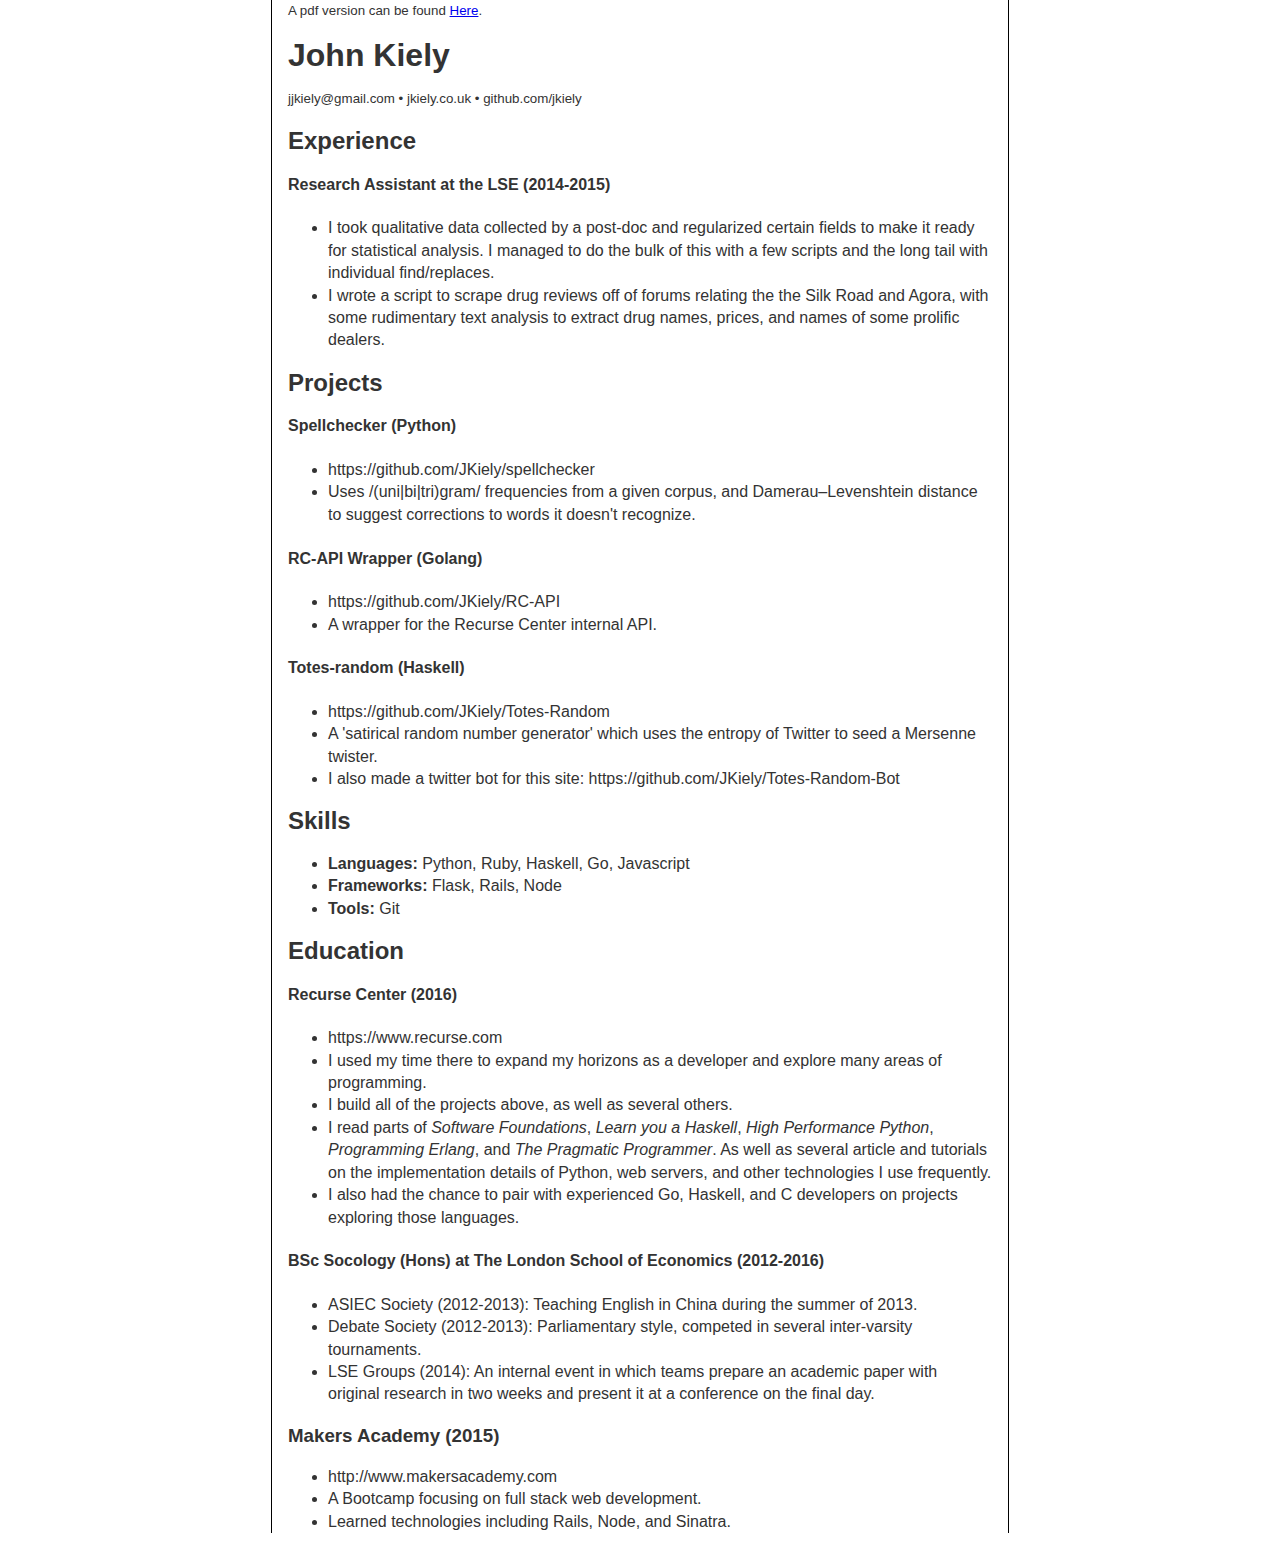
<file: index.html>
<!DOCTYPE html PUBLIC "-//W3C//DTD XHTML 1.0 Transitional//EN" "http://www.w3.org/TR/xhtml1/DTD/xhtml1-transitional.dtd">
<html xmlns="http://www.w3.org/1999/xhtml">
<head>
  <meta http-equiv="Content-Type" content="text/html; charset=utf-8" />
  <meta http-equiv="Content-Style-Type" content="text/css" />
  <meta name="generator" content="pandoc" />
  <title></title>
  <style type="text/css">code{white-space: pre;}</style>
  <style type="text/css">
  body {
      margin: auto;
      padding-right: 1em;
      padding-left: 1em;
      max-width: 44em;
      border-left: 1px solid black;
      border-right: 1px solid black;
      color: grey;
      font-family: Verdana, Helvetica, sans-serif;
      font-size: 100%;
      line-height: 140%;
      color: #333;
  }
  </style>
</head>
<body>
<sub> A pdf version can be found <a href="https://github.com/JKiely/cv/blob/master/j_kiely_cv.pdf"> Here</a>.</sub>
<h1 id="john-kiely">John Kiely</h1>
<p><sub>jjkiely@gmail.com • jkiely.co.uk • github.com/jkiely </sub></p>
<h2 id="experience">Experience</h2>
<h4 id="research-assistant-at-the-lse-2014-2015">Research Assistant at the LSE (2014-2015)</h4>
<ul>
<li>I took qualitative data collected by a post-doc and regularized certain fields to make it ready for statistical analysis. I managed to do the bulk of this with a few scripts and the long tail with individual find/replaces.</li>
<li>I wrote a script to scrape drug reviews off of forums relating the the Silk Road and Agora, with some rudimentary text analysis to extract drug names, prices, and names of some prolific dealers.</li>
</ul>
<h2 id="projects">Projects</h2>
<h4 id="spellchecker-python">Spellchecker (Python)</h4>
<ul>
<li>https://github.com/JKiely/spellchecker</li>
<li>Uses /(uni|bi|tri)gram/ frequencies from a given corpus, and Damerau–Levenshtein distance to suggest corrections to words it doesn't recognize.</li>
</ul>
<h4 id="rc-api-wrapper-golang">RC-API Wrapper (Golang)</h4>
<ul>
<li>https://github.com/JKiely/RC-API</li>
<li>A wrapper for the Recurse Center internal API.</li>
</ul>
<h4 id="totes-random-haskell">Totes-random (Haskell)</h4>
<ul>
<li>https://github.com/JKiely/Totes-Random</li>
<li>A 'satirical random number generator' which uses the entropy of Twitter to seed a Mersenne twister.</li>
<li>I also made a twitter bot for this site: https://github.com/JKiely/Totes-Random-Bot</li>
</ul>
<h2 id="skills">Skills</h2>
<ul>
<li><strong>Languages:</strong> Python, Ruby, Haskell, Go, Javascript</li>
<li><strong>Frameworks:</strong> Flask, Rails, Node</li>
<li><strong>Tools:</strong> Git</li>
</ul>
<h2 id="education">Education</h2>
<h4 id="recurse-center-2016">Recurse Center (2016)</h4>
<ul>
<li>https://www.recurse.com</li>
<li>I used my time there to expand my horizons as a developer and explore many areas of programming.</li>
<li>I build all of the projects above, as well as several others.</li>
<li>I read parts of <em>Software Foundations</em>, <em>Learn you a Haskell</em>, <em>High Performance Python</em>, <em>Programming Erlang</em>, and <em>The Pragmatic Programmer</em>. As well as several article and tutorials on the implementation details of Python, web servers, and other technologies I use frequently.</li>
<li>I also had the chance to pair with experienced Go, Haskell, and C developers on projects exploring those languages.</li>
</ul>
<h4 id="bsc-socology-hons-at-the-london-school-of-economics-2012-2016">BSc Socology (Hons) at The London School of Economics (2012-2016)</h4>
<ul>
<li>ASIEC Society (2012-2013): Teaching English in China during the summer of 2013.</li>
<li>Debate Society (2012-2013): Parliamentary style, competed in several inter-varsity tournaments.</li>
<li>LSE Groups (2014): An internal event in which teams prepare an academic paper with original research in two weeks and present it at a conference on the final day.</li>
</ul>
<h3 id="makers-academy-2015">Makers Academy (2015)</h3>
<ul>
<li>http://www.makersacademy.com</li>
<li>A Bootcamp focusing on full stack web development.</li>
<li>Learned technologies including Rails, Node, and Sinatra.</li>
</ul>
</body>
</html>
</file>
